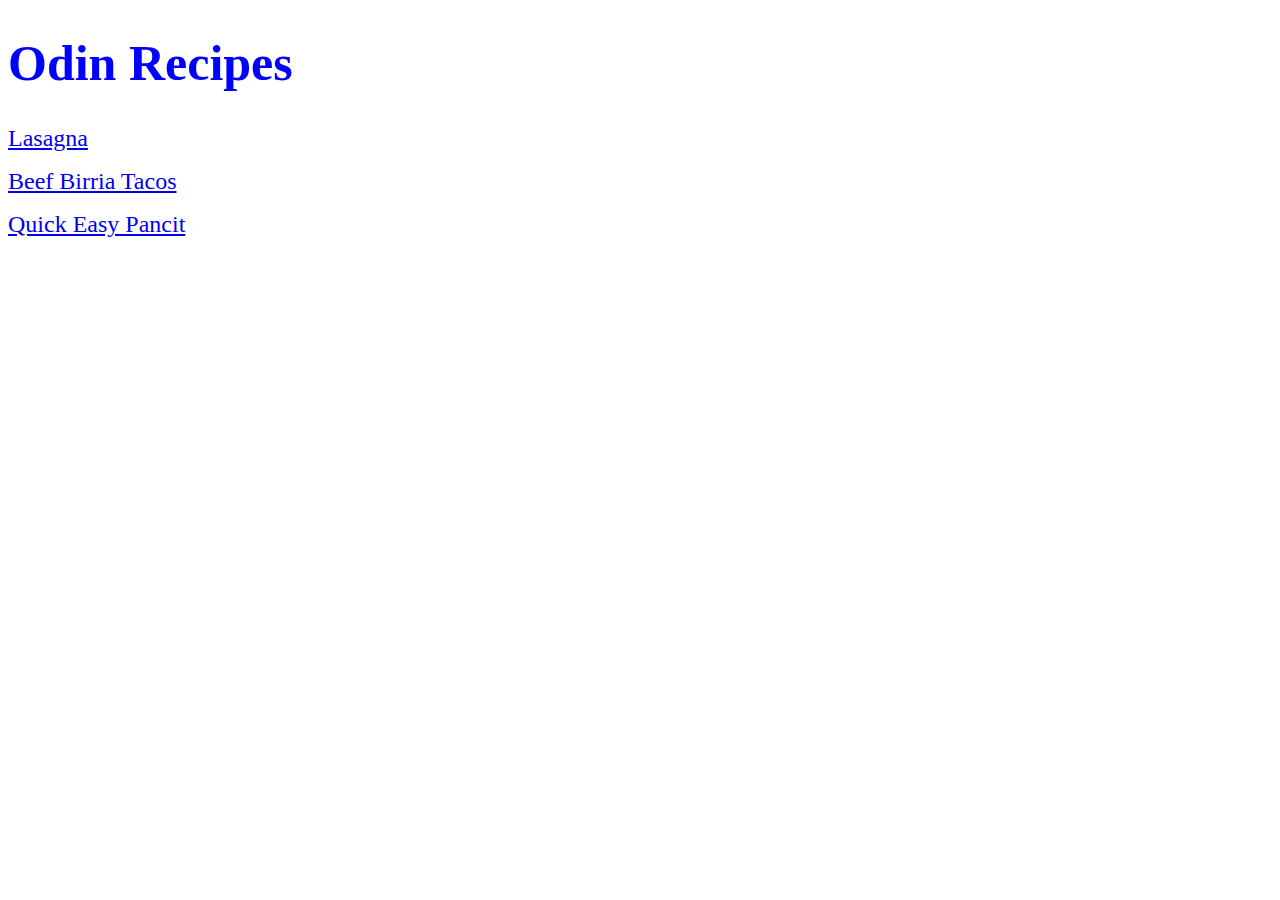
<file: index.html>
<!DOCTYPE html>
<html lang="en">
  <head>
    <meta charset="UTF-8" />
    <meta name="viewport" content="width=device-width, initial-scale=1.0" />
    <title>Recipes</title>
    <link rel="stylesheet" href="styles.css">
  </head>
  <body>
    <h1 class="first-heading">Odin Recipes</h1>
    <a href="./recipes/lasagna.html">Lasagna</a>
    <p></p>
    <a href="./recipes/tacos.html">Beef Birria Tacos</a>
    <p></p>
    <a href="./recipes/pancit.html">Quick Easy Pancit </a>
  </body>
</html>
</file>
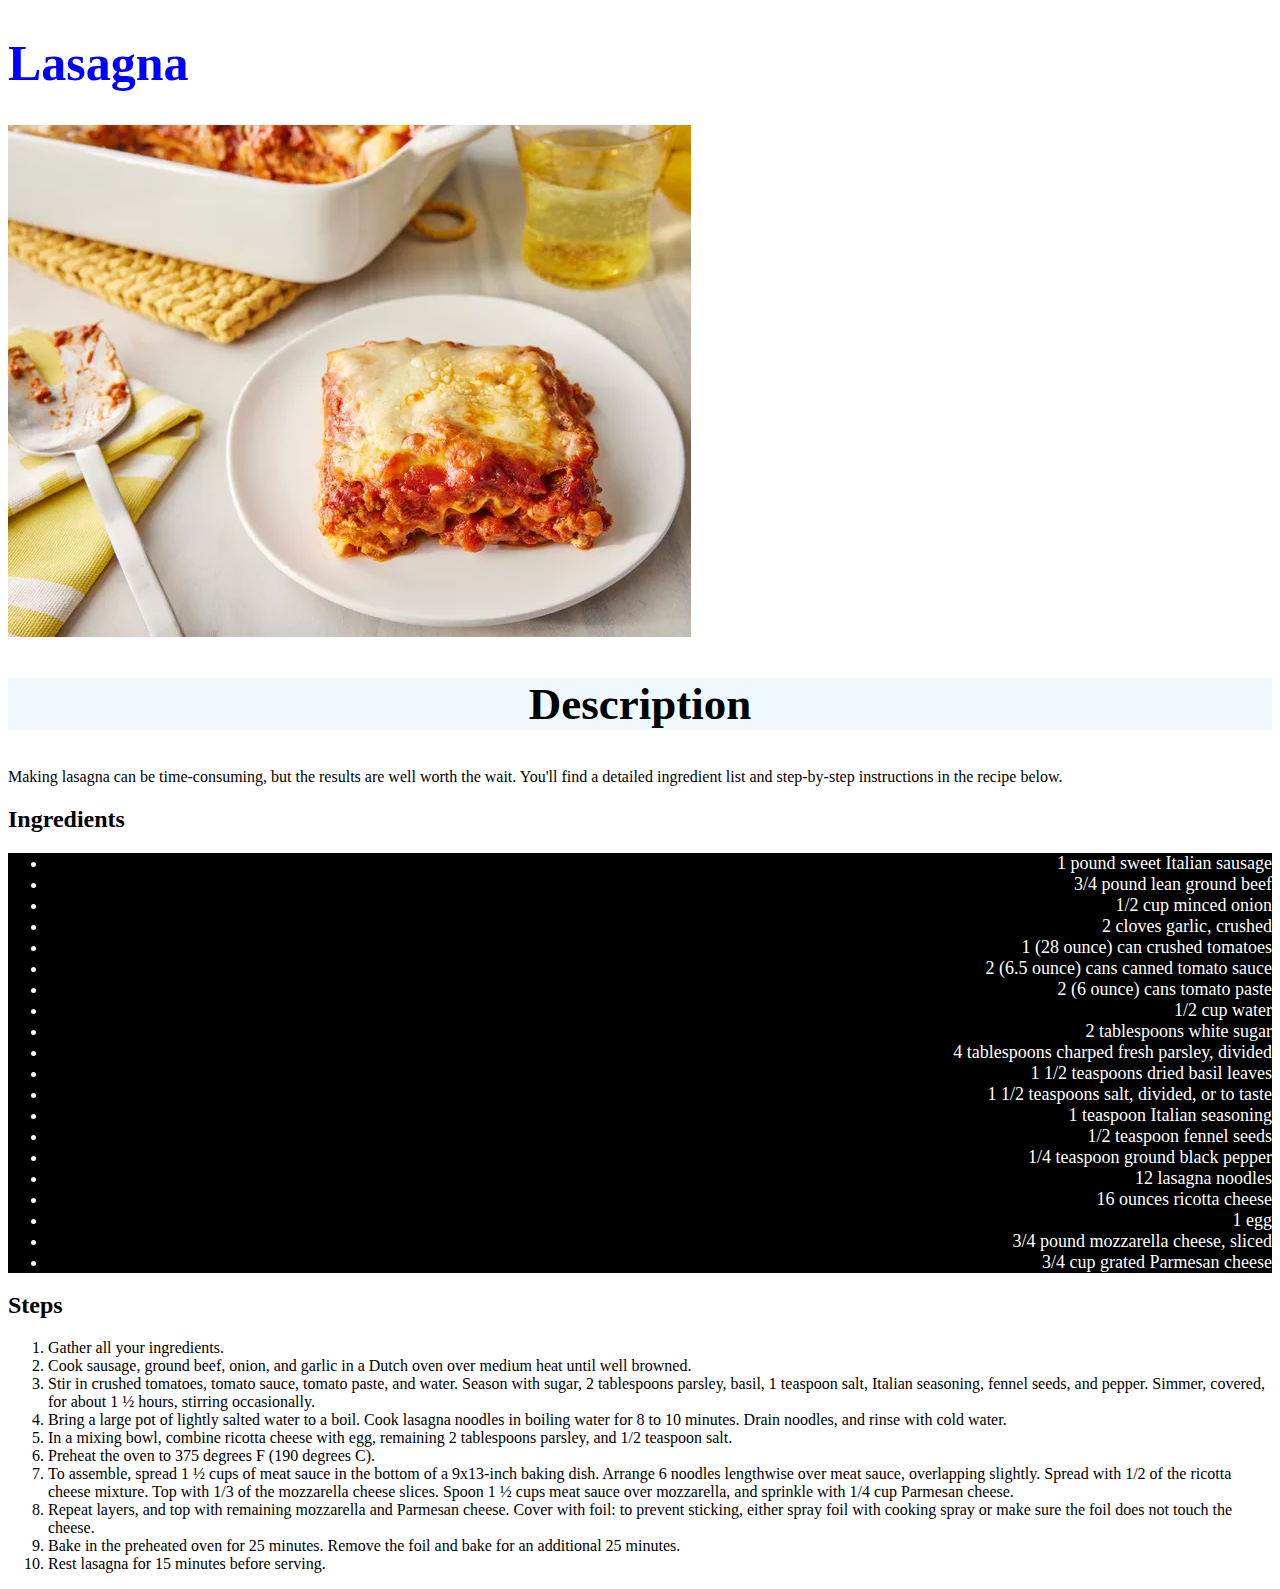
<file: recipes/lasagna.html>
<!DOCTYPE html>
<html lang="en">
  <head>
    <meta charset="UTF-8" />
    <meta name="viewport" content="width=device-width, initial-scale=1.0" />
    <title>Lasagna Recipe</title>
    <link rel="stylesheet" href="../styles.css">
  </head>
  <body>
    <h1>Lasagna</h1>
    <img src="../images/lasagna.webp" alt="Image of Lasagna" />
    <h2 class="description">Description</h2>
    <p>
      Making lasagna can be time-consuming, but the results are well worth the
      wait. You'll find a detailed ingredient list and step-by-step instructions
      in the recipe below.
    </p>
    <h2>Ingredients</h2>
    <ul id="ingredients">
      <li>1 pound sweet Italian sausage</li>
      <li>3/4 pound lean ground beef</li>
      <li>1/2 cup minced onion</li>
      <li>2 cloves garlic, crushed</li>
      <li>1 (28 ounce) can crushed tomatoes</li>
      <li>2 (6.5 ounce) cans canned tomato sauce</li>
      <li>2 (6 ounce) cans tomato paste</li>
      <li>1/2 cup water</li>
      <li>2 tablespoons white sugar</li>
      <li>4 tablespoons charped fresh parsley, divided</li>
      <li>1 1/2 teaspoons dried basil leaves</li>
      <li>1 1/2 teaspoons salt, divided, or to taste</li>
      <li>1 teaspoon Italian seasoning</li>
      <li>1/2 teaspoon fennel seeds</li>
      <li>1/4 teaspoon ground black pepper</li>
      <li>12 lasagna noodles</li>
      <li>16 ounces ricotta cheese</li>
      <li>1 egg</li>
      <li>3/4 pound mozzarella cheese, sliced</li>
      <li>3/4 cup grated Parmesan cheese</li>
    </ul>
    <h2>Steps</h2>
    <ol>
      <li>Gather all your ingredients.</li>
      <li>
        Cook sausage, ground beef, onion, and garlic in a Dutch oven over medium
        heat until well browned.
      </li>
      <li>
        Stir in crushed tomatoes, tomato sauce, tomato paste, and water. Season
        with sugar, 2 tablespoons parsley, basil, 1 teaspoon salt, Italian
        seasoning, fennel seeds, and pepper. Simmer, covered, for about 1 ½
        hours, stirring occasionally.
      </li>
      <li>
        Bring a large pot of lightly salted water to a boil. Cook lasagna
        noodles in boiling water for 8 to 10 minutes. Drain noodles, and rinse
        with cold water.
      </li>
      <li>
        In a mixing bowl, combine ricotta cheese with egg, remaining 2
        tablespoons parsley, and 1/2 teaspoon salt.
      </li>
      <li>Preheat the oven to 375 degrees F (190 degrees C).</li>
      <li>
        To assemble, spread 1 ½ cups of meat sauce in the bottom of a 9x13-inch
        baking dish. Arrange 6 noodles lengthwise over meat sauce, overlapping
        slightly. Spread with 1/2 of the ricotta cheese mixture. Top with 1/3 of
        the mozzarella cheese slices. Spoon 1 ½ cups meat sauce over mozzarella,
        and sprinkle with 1/4 cup Parmesan cheese.
      </li>
      <li>
        Repeat layers, and top with remaining mozzarella and Parmesan cheese.
        Cover with foil: to prevent sticking, either spray foil with cooking
        spray or make sure the foil does not touch the cheese.
      </li>
      <li>
        Bake in the preheated oven for 25 minutes. Remove the foil and bake for
        an additional 25 minutes.
      </li>
      <li>Rest lasagna for 15 minutes before serving.</li>
    </ol>
  </body>
</html>
</file>
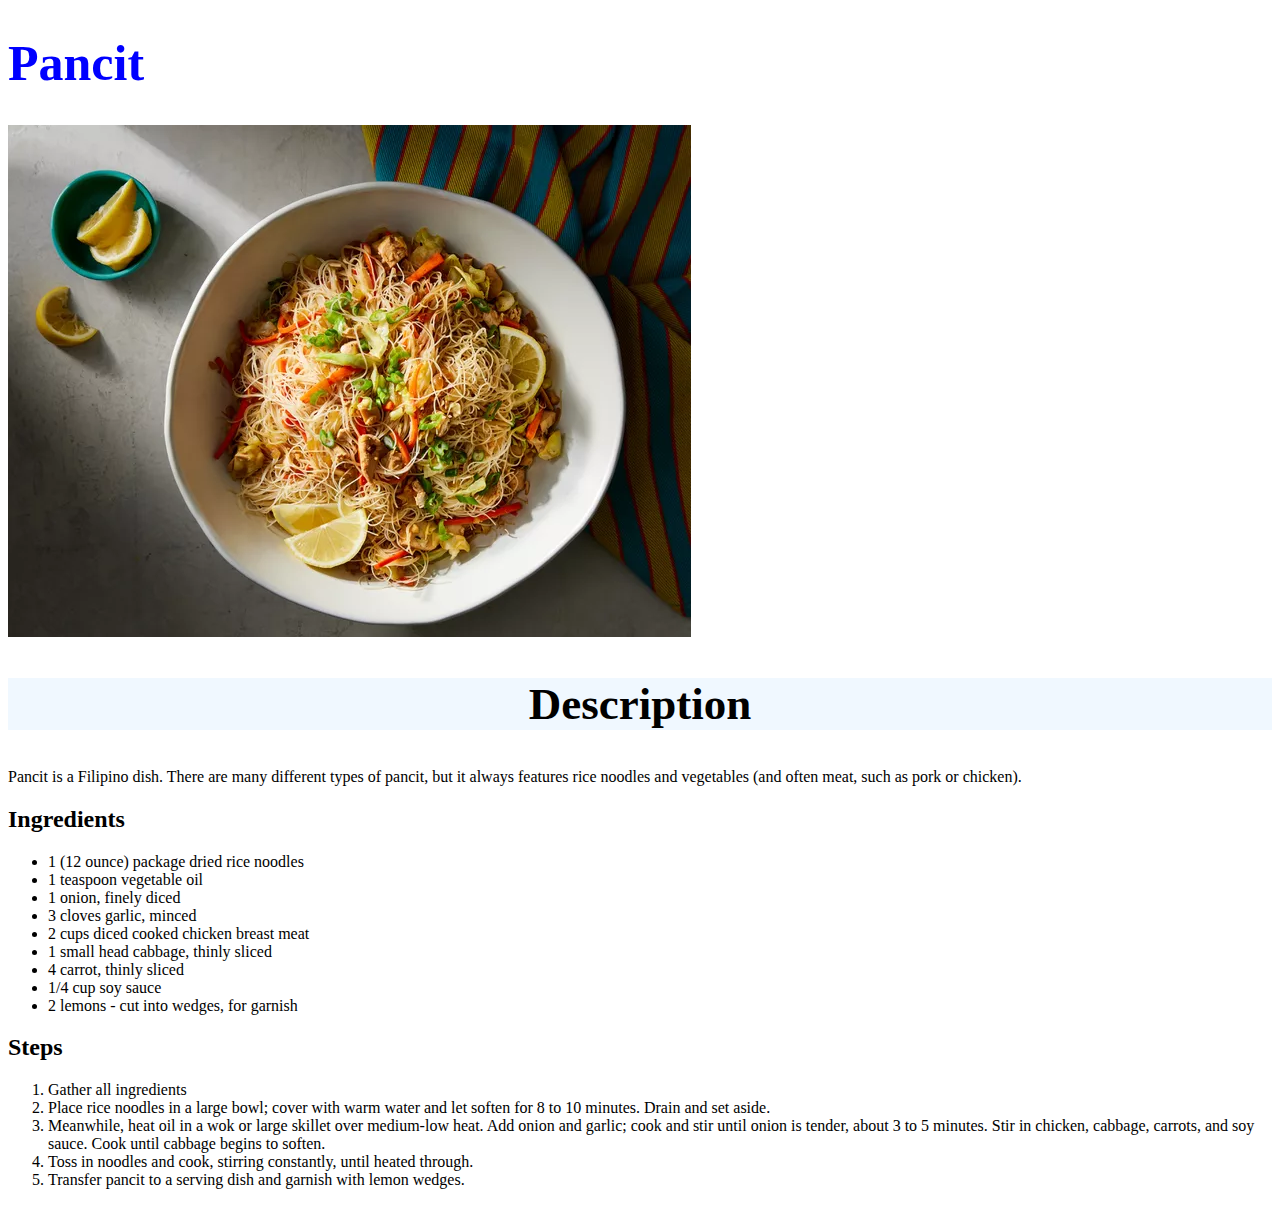
<file: recipes/pancit.html>
<!DOCTYPE html>
<html lang="en">
  <head>
    <meta charset="UTF-8" />
    <meta name="viewport" content="width=device-width, initial-scale=1.0" />
    <title>Pancit Recipe</title>
    <link rel="stylesheet" href="../styles.css">
  </head>
  <body>
    <h1>Pancit</h1>

    <img src="../images/pancit.webp" alt="Image of pancit" />
    <h2 class="description">Description</h2>
    <p>
      Pancit is a Filipino dish. There are many different types of pancit, but
      it always features rice noodles and vegetables (and often meat, such as
      pork or chicken).
    </p>

    <h2>Ingredients</h2>
    <ul>
      <li>1 (12 ounce) package dried rice noodles</li>
      <li>1 teaspoon vegetable oil</li>
      <li>1 onion, finely diced</li>
      <li>3 cloves garlic, minced</li>
      <li>2 cups diced cooked chicken breast meat</li>
      <li>1 small head cabbage, thinly sliced</li>
      <li>4 carrot, thinly sliced</li>
      <li>1/4 cup soy sauce</li>
      <li>2 lemons - cut into wedges, for garnish</li>
    </ul>

    <h2>Steps</h2>
    <ol>
      <li>Gather all ingredients</li>
      <li>
        Place rice noodles in a large bowl; cover with warm water and let soften
        for 8 to 10 minutes. Drain and set aside.
      </li>
      <li>
        Meanwhile, heat oil in a wok or large skillet over medium-low heat. Add
        onion and garlic; cook and stir until onion is tender, about 3 to 5
        minutes. Stir in chicken, cabbage, carrots, and soy sauce. Cook until
        cabbage begins to soften.
      </li>
      <li>
        Toss in noodles and cook, stirring constantly, until heated through.
      </li>
      <li>Transfer pancit to a serving dish and garnish with lemon wedges.</li>
    </ol>
  </body>
</html>
</file>
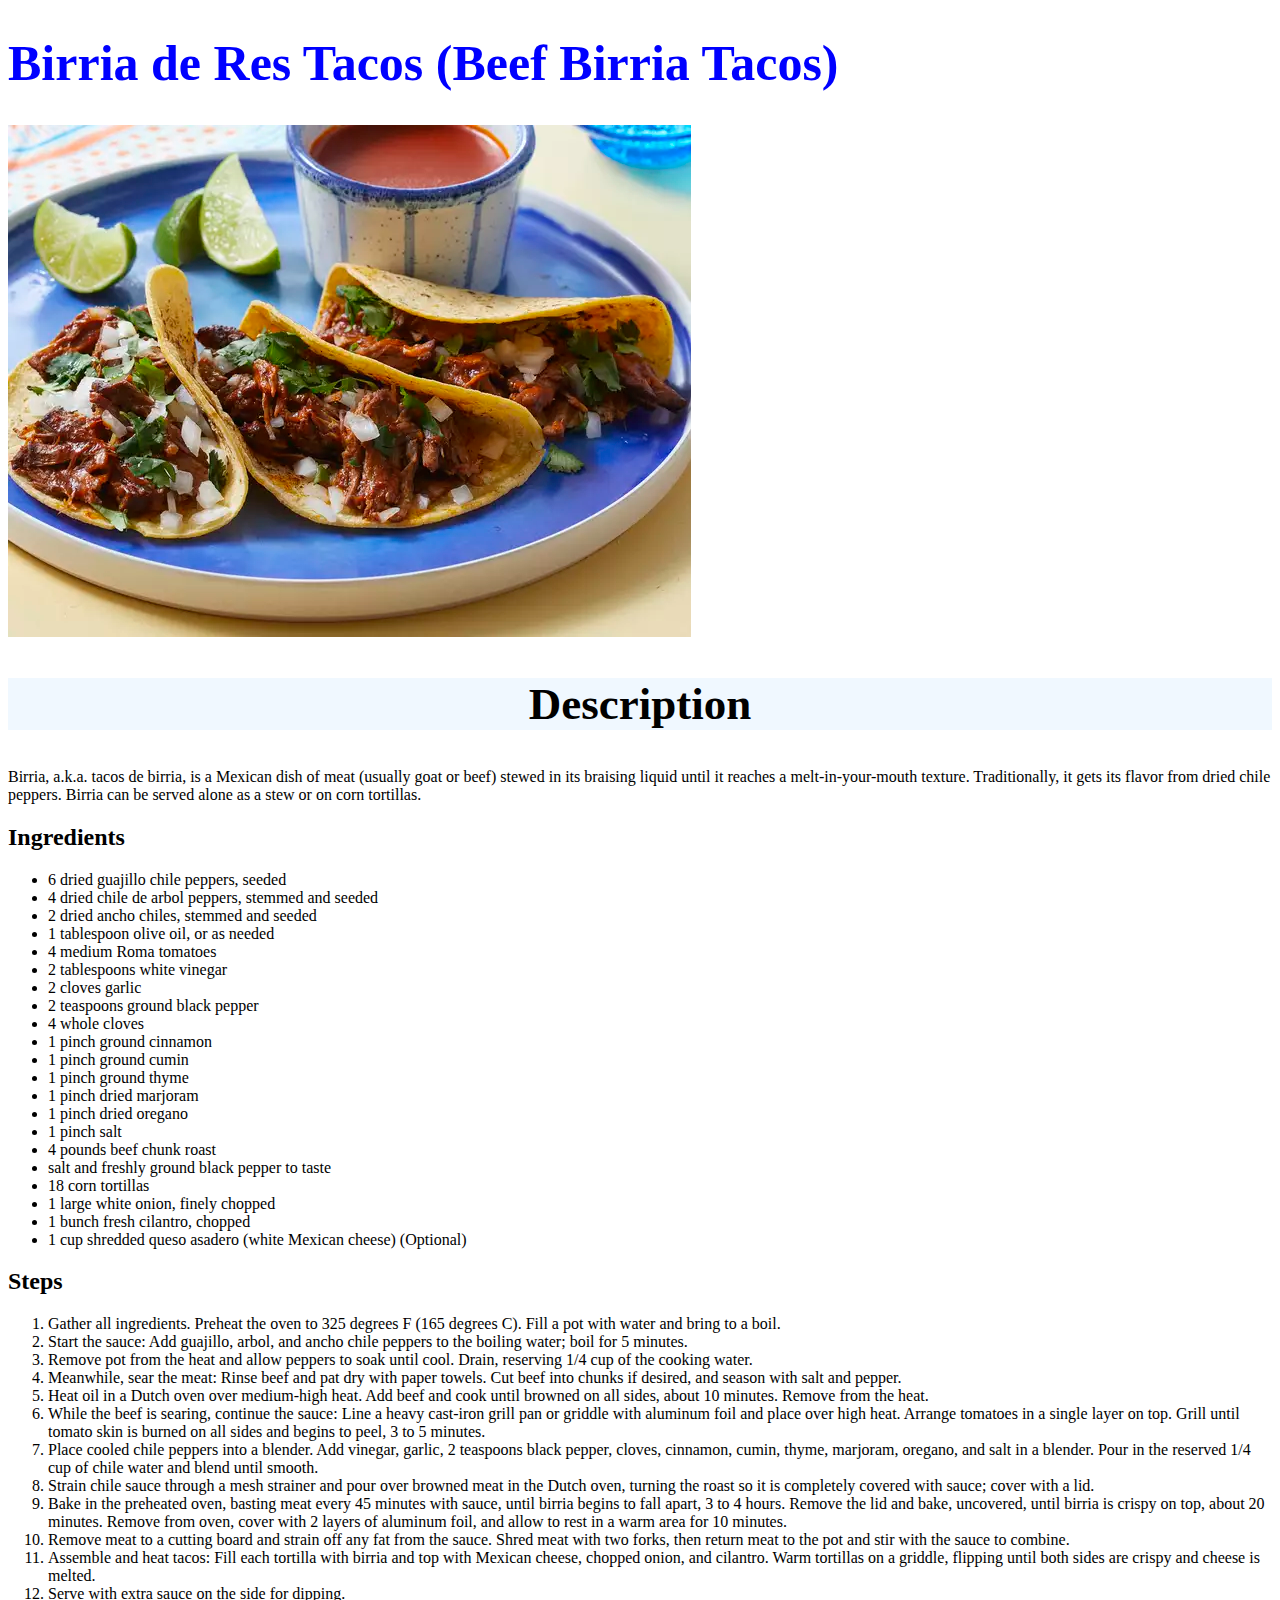
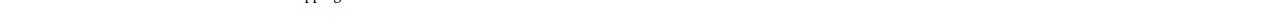
<file: recipes/tacos.html>
<!DOCTYPE html>
<html lang="en">
  <head>
    <meta charset="UTF-8" />
    <meta name="viewport" content="width=device-width, initial-scale=1.0" />
    <title>Beef Birria Tacos</title>
    <link rel="stylesheet" href="../styles.css">
  </head>
  <body>
    <h1>Birria de Res Tacos (Beef Birria Tacos)</h1>

    <img src="../images/tacos.webp" alt="Image of beef birria tacos" />
    <h2 class="description">Description</h2>
    <p>
      Birria, a.k.a. tacos de birria, is a Mexican dish of meat (usually goat or
      beef) stewed in its braising liquid until it reaches a melt-in-your-mouth
      texture. Traditionally, it gets its flavor from dried chile peppers.
      Birria can be served alone as a stew or on corn tortillas.
    </p>

    <h2>Ingredients</h2>
    <ul>
      <li>6 dried guajillo chile peppers, seeded</li>
      <li>4 dried chile de arbol peppers, stemmed and seeded</li>
      <li>2 dried ancho chiles, stemmed and seeded</li>
      <li>1 tablespoon olive oil, or as needed</li>
      <li>4 medium Roma tomatoes</li>
      <li>2 tablespoons white vinegar</li>
      <li>2 cloves garlic</li>
      <li>2 teaspoons ground black pepper</li>
      <li>4 whole cloves</li>
      <li>1 pinch ground cinnamon</li>
      <li>1 pinch ground cumin</li>
      <li>1 pinch ground thyme</li>
      <li>1 pinch dried marjoram</li>
      <li>1 pinch dried oregano</li>
      <li>1 pinch salt</li>
      <li>4 pounds beef chunk roast</li>
      <li>salt and freshly ground black pepper to taste</li>
      <li>18 corn tortillas</li>
      <li>1 large white onion, finely chopped</li>
      <li>1 bunch fresh cilantro, chopped</li>
      <li>1 cup shredded queso asadero (white Mexican cheese) (Optional)</li>
    </ul>

    <h2>Steps</h2>
    <ol>
      <li>
        Gather all ingredients. Preheat the oven to 325 degrees F (165 degrees
        C). Fill a pot with water and bring to a boil.
      </li>
      <li>
        Start the sauce: Add guajillo, arbol, and ancho chile peppers to the
        boiling water; boil for 5 minutes.
      </li>
      <li>
        Remove pot from the heat and allow peppers to soak until cool. Drain,
        reserving 1/4 cup of the cooking water.
      </li>
      <li>
        Meanwhile, sear the meat: Rinse beef and pat dry with paper towels. Cut
        beef into chunks if desired, and season with salt and pepper.
      </li>
      <li>
        Heat oil in a Dutch oven over medium-high heat. Add beef and cook until
        browned on all sides, about 10 minutes. Remove from the heat.
      </li>
      <li>
        While the beef is searing, continue the sauce: Line a heavy cast-iron
        grill pan or griddle with aluminum foil and place over high heat.
        Arrange tomatoes in a single layer on top. Grill until tomato skin is
        burned on all sides and begins to peel, 3 to 5 minutes.
      </li>
      <li>
        Place cooled chile peppers into a blender. Add vinegar, garlic, 2
        teaspoons black pepper, cloves, cinnamon, cumin, thyme, marjoram,
        oregano, and salt in a blender. Pour in the reserved 1/4 cup of chile
        water and blend until smooth.
      </li>
      <li>
        Strain chile sauce through a mesh strainer and pour over browned meat in
        the Dutch oven, turning the roast so it is completely covered with
        sauce; cover with a lid.
      </li>
      <li>
        Bake in the preheated oven, basting meat every 45 minutes with sauce,
        until birria begins to fall apart, 3 to 4 hours. Remove the lid and
        bake, uncovered, until birria is crispy on top, about 20 minutes. Remove
        from oven, cover with 2 layers of aluminum foil, and allow to rest in a
        warm area for 10 minutes.
      </li>
      <li>
        Remove meat to a cutting board and strain off any fat from the sauce.
        Shred meat with two forks, then return meat to the pot and stir with the
        sauce to combine.
      </li>
      <li>
        Assemble and heat tacos: Fill each tortilla with birria and top with
        Mexican cheese, chopped onion, and cilantro. Warm tortillas on a
        griddle, flipping until both sides are crispy and cheese is melted.
      </li>
      <li>Serve with extra sauce on the side for dipping.</li>
    </ol>
  </body>
</html>
</file>
<file: styles.css>
h1 {
    font-size: 50px;
    color: blue;
}
a {
    font-size: 24px;
}
.description {
    text-align: center;
    font-size: 45px;
    font-weight: bolder;
    background-color:aliceblue;
}
#ingredients {
    color: white;
    background-color: #000;
    text-align: right;
    font-size: 18px;
}
</file>
